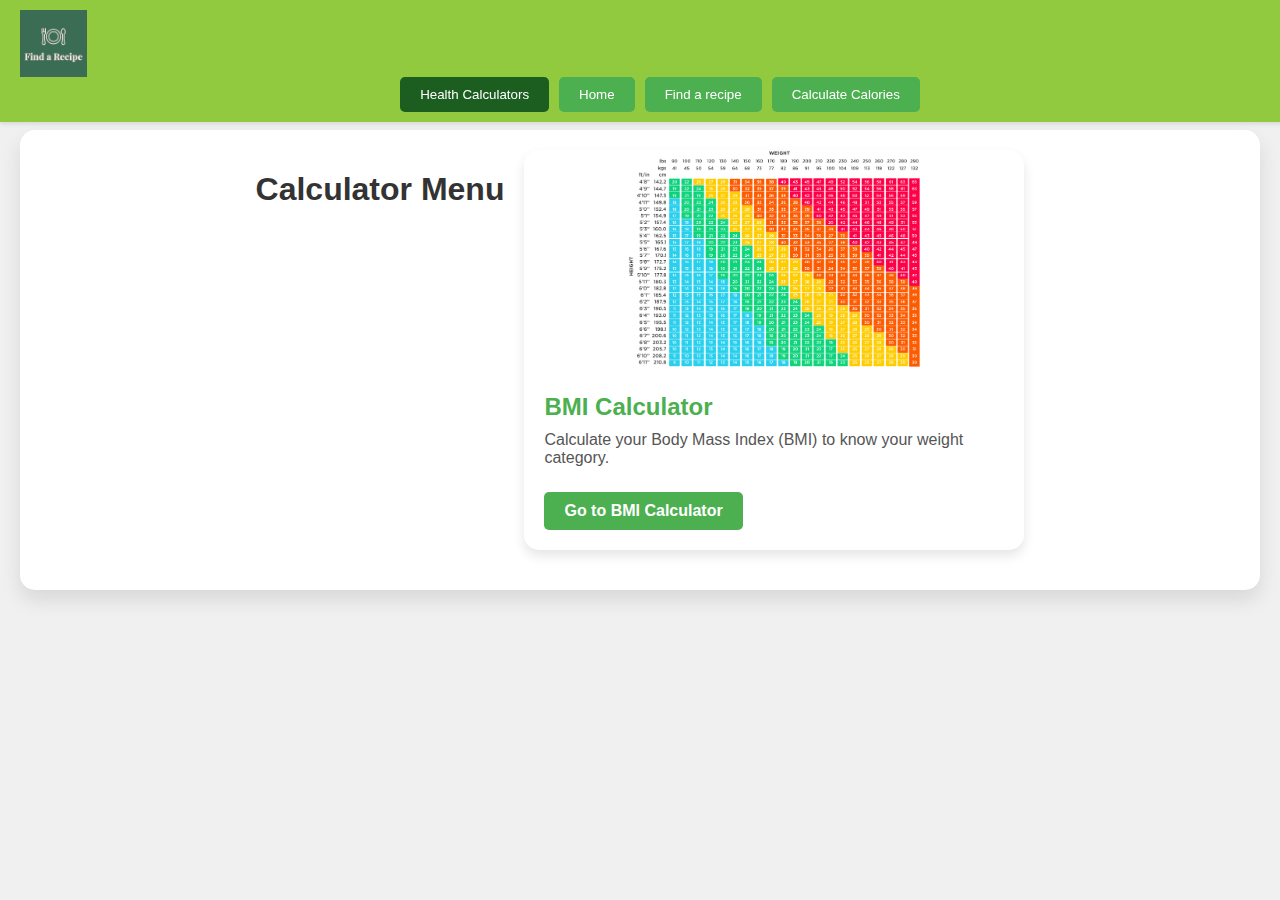
<file: GradProj/html/calcs/calcs-menu.html>
<!DOCTYPE html>
<html lang="en">
<head>
    <meta charset="UTF-8">
    <meta name="viewport" content="width=device-width, initial-scale=1.0">
    <title>Calculator Menu</title>
    <link rel="stylesheet" href="menu-styles.css">
</head>
<body>
    <header>
        <img src="../assets/images/logo/Find_a_Recipe.png" alt="Find a recipe logo">
        <nav class="navbar">
          <a href="../index.html"><button type="button" class="btn btn-primary active" aria-pressed="true">Health Calculators</button></a>            
          <a href="../index.html"><button type="button" class="btn btn-primary">Home</button></a>
          <a href="../find_recipe/find.php"><button type="button" class="btn btn-primary" >Find a recipe</button></a>
          <a href="../calculate.html"><button type="button" class="btn btn-primary">Calculate Calories</button></a>
        </nav>
      </header>
    

    <div class="menu-container">
        <h1>Calculator Menu</h1>
        <div class="card">
            <img class="bmiImg" src="../assets/images/calcsPages/bmi/bmi-chart.png" alt="BMI Calculator Image" class="card-image">
            <div class="card-content">
                <h2>BMI Calculator</h2>
                <p>Calculate your Body Mass Index (BMI) to know your weight category.</p>
                <a href="bmi/bmi.html" class="card-link">Go to BMI Calculator</a>
            </div>
        </div>
        <!-- more cards for other calculators here -->
    </div>
</body>
</html>
</file>
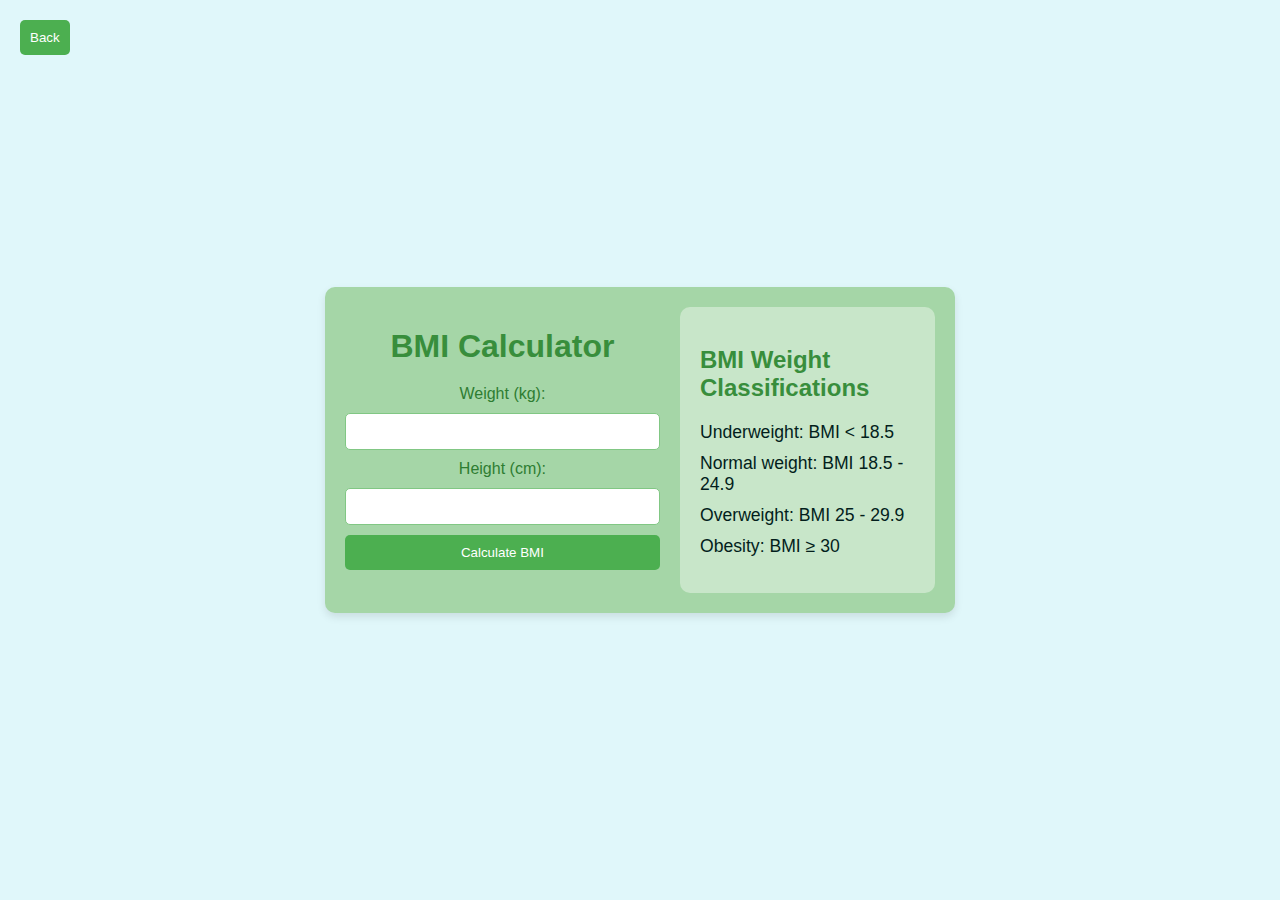
<file: GradProj/html/calcs/bmi/bmi.html>
<!DOCTYPE html>
<html lang="en">
<head>
    <meta charset="UTF-8">
    <meta name="viewport" content="width=device-width, initial-scale=1.0">
    <title>BMI Calculator</title>
    <link rel="stylesheet" href="styles.css">
</head>
<body>
    <a class="backbtn" href="../calcs-menu.html"><button>Back</button></a>

    <div class="container">
        <div class="calculator">
            <h1>BMI Calculator</h1>
            <form id="bmiForm">
                <label for="weight">Weight (kg):</label>
                <input type="number" id="weight" name="weight" required>
                <label for="height">Height (cm):</label>
                <input type="number" id="height" name="height" required>
                <button type="button" onclick="calculateBMI()">Calculate BMI</button>
            </form>
            <div id="result" class="result"></div>
            <div id="advice" class="advice"></div>
        </div>
        <div class="note">
            <h2>BMI Weight Classifications</h2>
            <ul>
                <li>Underweight: BMI &lt; 18.5</li>
                <li>Normal weight: BMI 18.5 - 24.9</li>
                <li>Overweight: BMI 25 - 29.9</li>
                <li>Obesity: BMI &ge; 30</li>
            </ul>
        </div>
    </div>
    <script src="script.js"></script>
</body>
</html>
</file>
<file: GradProj/html/calcs/menu-styles.css>
body {
    font-family: 'Arial', sans-serif;
    background-color: #f0f0f0;
    margin: 0;
    padding-top: 80px; /* Make space for the fixed header */
    overflow-x: hidden; /* Prevent horizontal overflow */
}

header {
    position: fixed;
    top: 0;
    width: 100%;
    background-color: rgba(123, 193, 19, 0.8);
    padding: 10px 20px;
    box-shadow: 0 2px 4px rgba(0, 0, 0, 0.1);
    display: flex;
    justify-content: space-between;
    align-items: center;
    z-index: 1000;
    flex-wrap: wrap; /* Allow header elements to wrap on small screens */
}

header img {
    width: 67px;
    flex-shrink: 0; /* Prevent the logo from shrinking */
}

.navbar {
    display: flex;
    gap: 10px;
    flex-wrap: wrap; /* Allow buttons to wrap on smaller screens */
    justify-content: center; /* Center the buttons */
    width: 100%; /* Make navbar full width on small screens */
}

.btn-primary {
    background-color: #4caf50;
    border-color: #4caf50;
    color: white;
    padding: 10px 20px;
    border-radius: 5px;
    text-decoration: none;
    transition: background-color 0.3s ease;
    border: none;
    cursor: pointer;
    flex: 1; /* Allow buttons to grow and fill space */
    max-width: 200px; /* Set a max-width for buttons */
}

.btn-primary:hover {
    background-color: #388e3c;
    border-color: #388e3c;
}

.btn-primary.active {
    background-color: #1b5e20;
    border-color: #1b5e20;
}

.menu-container {
    background-color: #fff;
    padding: 20px;
    border-radius: 15px;
    box-shadow: 0 10px 20px rgba(0, 0, 0, 0.1);
    text-align: center;
    max-width: 1200px;
    width: 100%;
    margin: 50px auto; /* Center the container */
}

h1 {
    color: #333;
    margin-bottom: 20px;
    font-size: 2em;
}

.card {
    display: flex;
    flex-direction: column;
    align-items: center;
    background-color: #fff;
    border-radius: 15px;
    box-shadow: 0 6px 12px rgba(0, 0, 0, 0.1);
    margin-bottom: 20px;
    overflow: hidden;
    width: 100%;
    max-width: 500px;
    text-align: left;
    transition: transform 0.3s ease, box-shadow 0.3s ease;
}

.card:hover {
    transform: translateY(-10px);
    box-shadow: 0 20px 40px rgba(0, 0, 0, 0.2);
}

.card-image {
    width: 100%;
    height: auto;
    object-fit: cover;
}

.card-content {
    padding: 20px;
}

h2 {
    color: #4caf50;
    margin: 0 0 10px 0;
    font-size: 1.5em;
}

p {
    color: #555;
    margin: 0 0 15px 0;
}

.card-link {
    display: inline-block;
    margin-top: 10px;
    padding: 10px 20px;
    background-color: #4caf50;
    color: white;
    text-decoration: none;
    border-radius: 5px;
    font-weight: bold;
    transition: background-color 0.3s ease;
}

.card-link:hover {
    background-color: #388e3c;
}

.bmiImg {
   width: 100%; /* Ensure the image scales with the card */
   max-width: 300px; /* Set a max width for the image */
}

@media (min-width: 768px) {
    .menu-container {
        display: flex;
        flex-wrap: wrap;
        gap: 20px;
        justify-content: center;
    }

    .card {
        flex: 1 1 calc(50% - 20px);
    }
}

@media (min-width: 1200px) {
    .card {
        flex: 1 1 calc(33.333% - 20px);
    }
}
</file>
<file: GradProj/html/calcs/bmi/styles.css>
body {
    font-family: Arial, sans-serif;
    background-color: #e0f7fa;
    display: flex;
    justify-content: center;
    align-items: center;
    height: 100vh;
    margin: 0;
}

.container {
    background-color: #a5d6a7;
    padding: 20px;
    border-radius: 10px;
    box-shadow: 0 4px 8px rgba(0, 0, 0, 0.1);
    display: flex;
    flex-wrap: wrap;
    gap: 20px;
}

.calculator {
    flex: 1 1 300px;
    text-align: center;
}

h1, h2 {
    color: #388e3c;
    margin-bottom: 20px;
}

form {
    display: flex;
    flex-direction: column;
    gap: 10px;
}

label {
    color: #2e7d32;
}

input {
    padding: 10px;
    border: 1px solid #81c784;
    border-radius: 5px;
}

button {
    padding: 10px;
    background-color: #4caf50;
    color: white;
    border: none;
    border-radius: 5px;
    cursor: pointer;
}

button:hover {
    background-color: #388e3c;
}

.result, .advice {
    margin-top: 20px;
    font-size: 1.2em;
    color: #125516;
    font-weight: bold;
}

.note {
    flex: 1 1 200px;
    background-color: #c8e6c9;
    padding: 20px;
    border-radius: 10px;
    text-align: left;
}

.note ul {
    list-style-type: none;
    padding: 0;
    color: #031e1c;
}

.note li {
    margin-bottom: 10px;
    font-size: 1.1em;
}

.backbtn{
    top:0;
    left: 0;
    position: fixed;
    margin-top: 20px;
    margin-left: 20px;
    width: 100px;
    font-size: larger;
}

@media (max-width: 768px) {
    .container {
        flex-direction: column;
    }
}
</file>
